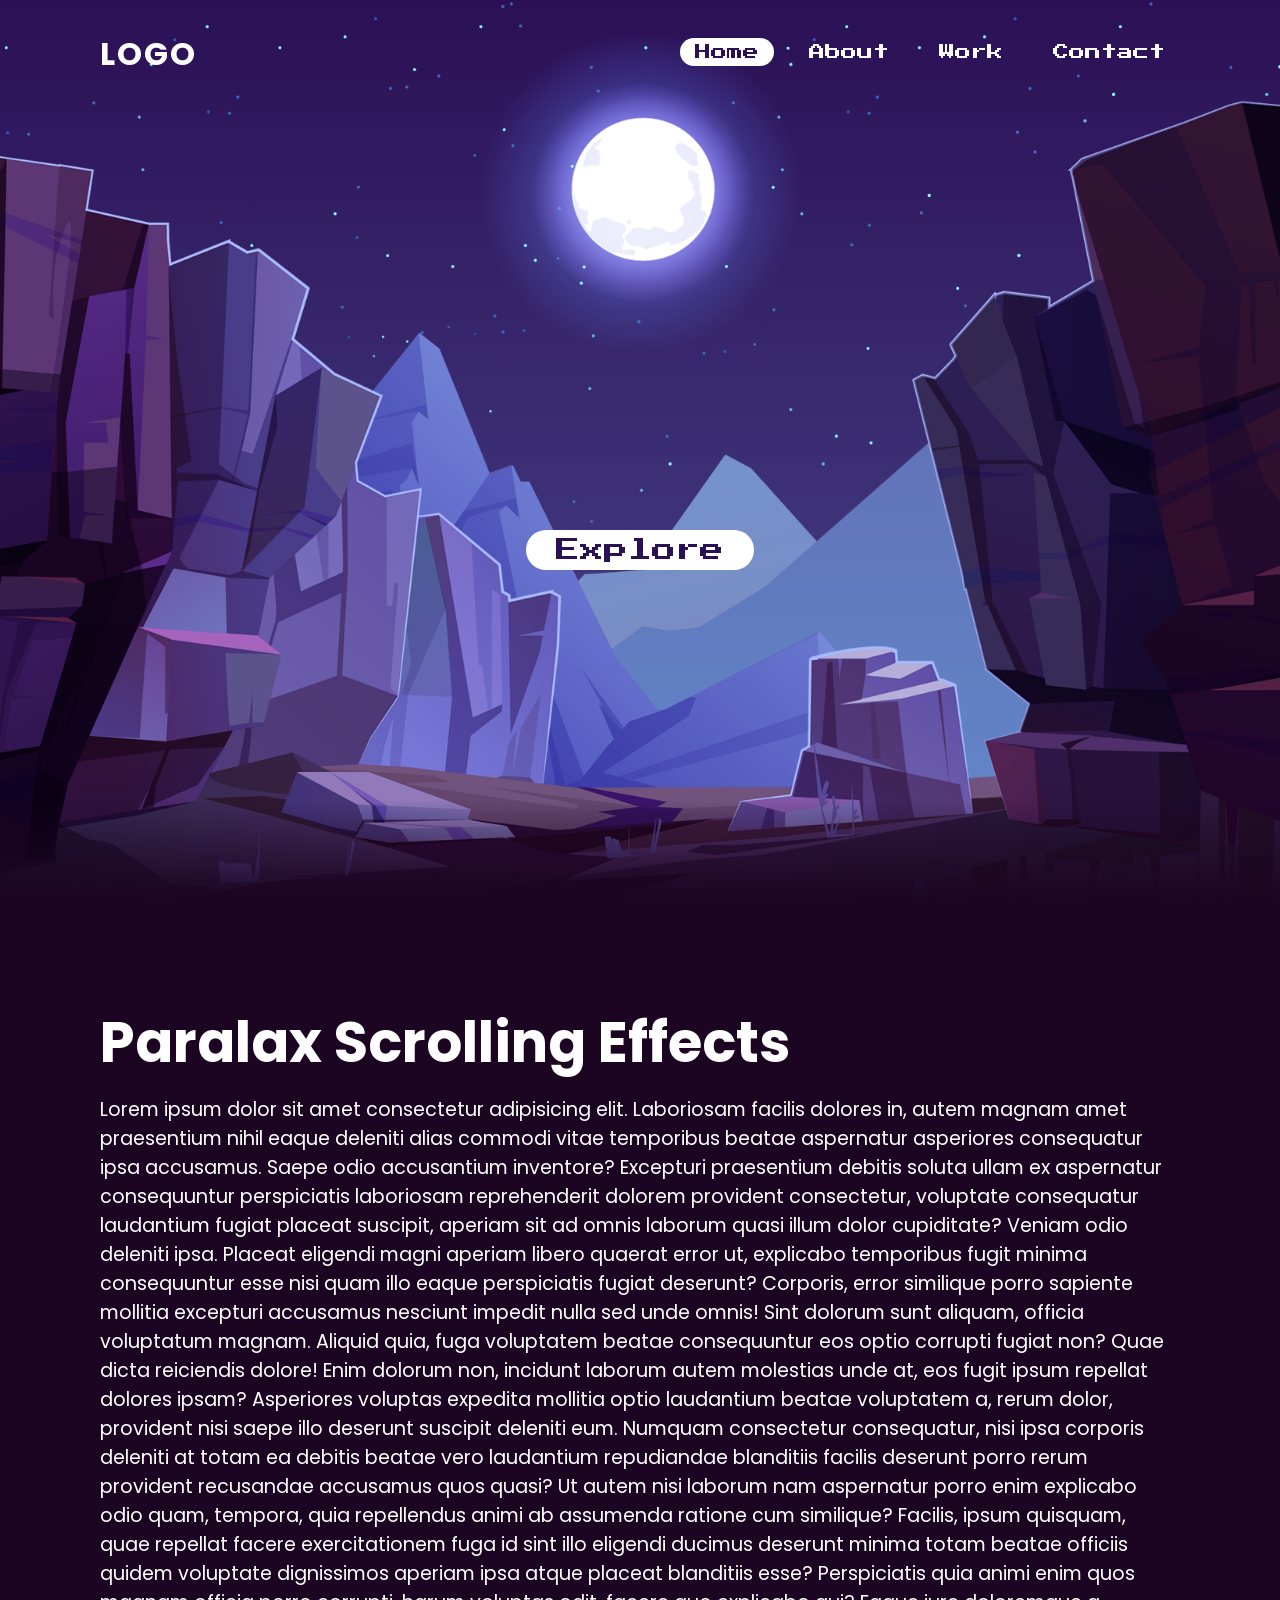
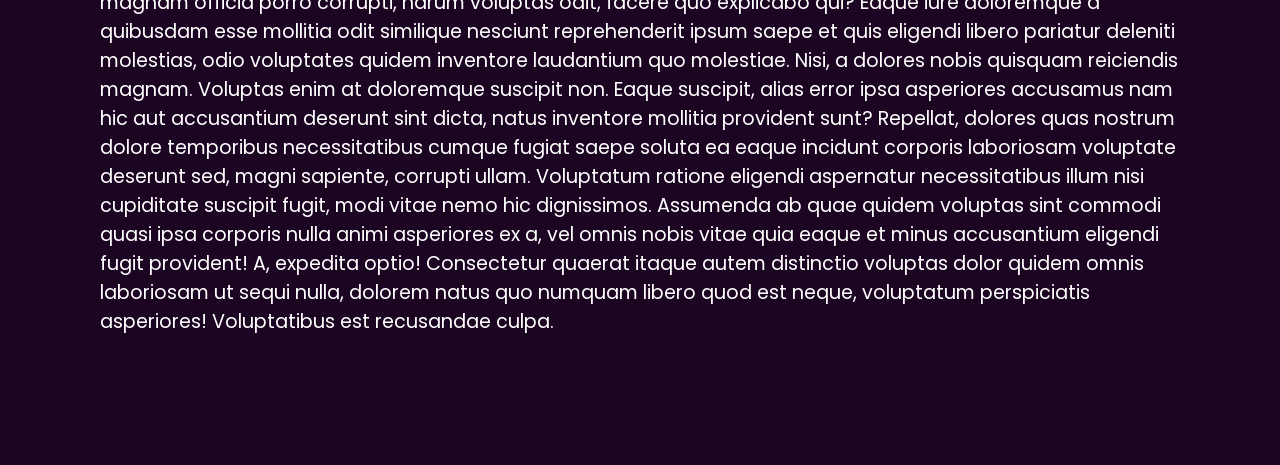
<file: index.html>
<!DOCTYPE html>
<html lang="pt_BR">

<head>
    <meta charset="UTF-8">
    <meta name="viewport" content="width=device-width, initial-scale=1.0">
    <title>Scroll Paralax</title>
    <link rel="preconnect" href="https://fonts.googleapis.com">
    <link rel="preconnect" href="https://fonts.gstatic.com" crossorigin>
    <link
        href="https://fonts.googleapis.com/css2?family=Poppins:ital,wght@0,100;0,200;0,300;0,400;0,500;0,600;0,700;0,800;0,900;1,100;1,200;1,300;1,400;1,500;1,600;1,700;1,800;1,900&family=Press+Start+2P&display=swap"
        rel="stylesheet">
    <link rel="stylesheet" href="style.css">
</head>

<body>
    <header>
        <a href="#" class="logo">Logo</a>
        <ul>
            <li><a href="#" class="active">Home</a></li>
            <li><a href="#">About</a></li>
            <li><a href="#">Work</a></li>
            <li><a href="#">Contact</a></li>
        </ul>
    </header>
    <section>
        <img src="/assets/stars.png" alt="stars" id="stars">
        <img src="/assets/moon.png" alt="moon" id="moon">
        <img src="/assets/mountains_behind.png" id="mountains_behind">
        <img src="/assets/mountains_front.png" alt="mountains_front" id="mountains_front">
        <img src="/assets/image 19.png" alt="" id="jake">
        <!-- <h2 id="text">Moon Light</h2> -->
        <a href="#sec" id="btn">Explore</a>
    </section>
    <div class="sec" id="sec">
        <h2>Paralax Scrolling Effects</h2>
        <p>Lorem ipsum dolor sit amet consectetur adipisicing elit. Laboriosam facilis dolores in, autem magnam amet
            praesentium nihil eaque deleniti alias commodi vitae temporibus beatae aspernatur asperiores consequatur
            ipsa accusamus. Saepe odio accusantium inventore? Excepturi praesentium debitis soluta ullam ex aspernatur
            consequuntur perspiciatis laboriosam reprehenderit dolorem provident consectetur, voluptate consequatur
            laudantium fugiat placeat suscipit, aperiam sit ad omnis laborum quasi illum dolor cupiditate? Veniam odio
            deleniti ipsa. Placeat eligendi magni aperiam libero quaerat error ut, explicabo temporibus fugit minima
            consequuntur esse nisi quam illo eaque perspiciatis fugiat deserunt? Corporis, error similique porro
            sapiente mollitia excepturi accusamus nesciunt impedit nulla sed unde omnis! Sint dolorum sunt aliquam,
            officia voluptatum magnam. Aliquid quia, fuga voluptatem beatae consequuntur eos optio corrupti fugiat non?
            Quae dicta reiciendis dolore! Enim dolorum non, incidunt laborum autem molestias unde at, eos fugit ipsum
            repellat dolores ipsam? Asperiores voluptas expedita mollitia optio laudantium beatae voluptatem a, rerum
            dolor, provident nisi saepe illo deserunt suscipit deleniti eum. Numquam consectetur consequatur, nisi ipsa
            corporis deleniti at totam ea debitis beatae vero laudantium repudiandae blanditiis facilis deserunt porro
            rerum provident recusandae accusamus quos quasi? Ut autem nisi laborum nam aspernatur porro enim explicabo
            odio quam, tempora, quia repellendus animi ab assumenda ratione cum similique? Facilis, ipsum quisquam, quae
            repellat facere exercitationem fuga id sint illo eligendi ducimus deserunt minima totam beatae officiis
            quidem voluptate dignissimos aperiam ipsa atque placeat blanditiis esse? Perspiciatis quia animi enim quos
            magnam officia porro corrupti, harum voluptas odit, facere quo explicabo qui? Eaque iure doloremque a
            quibusdam esse mollitia odit similique nesciunt reprehenderit ipsum saepe et quis eligendi libero pariatur
            deleniti molestias, odio voluptates quidem inventore laudantium quo molestiae. Nisi, a dolores nobis
            quisquam reiciendis magnam. Voluptas enim at doloremque suscipit non. Eaque suscipit, alias error ipsa
            asperiores accusamus nam hic aut accusantium deserunt sint dicta, natus inventore mollitia provident sunt?
            Repellat, dolores quas nostrum dolore temporibus necessitatibus cumque fugiat saepe soluta ea eaque incidunt
            corporis laboriosam voluptate deserunt sed, magni sapiente, corrupti ullam. Voluptatum ratione eligendi
            aspernatur necessitatibus illum nisi cupiditate suscipit fugit, modi vitae nemo hic dignissimos. Assumenda
            ab quae quidem voluptas sint commodi quasi ipsa corporis nulla animi asperiores ex a, vel omnis nobis vitae
            quia eaque et minus accusantium eligendi fugit provident! A, expedita optio! Consectetur quaerat itaque
            autem distinctio voluptas dolor quidem omnis laboriosam ut sequi nulla, dolorem natus quo numquam libero
            quod est neque, voluptatum perspiciatis asperiores! Voluptatibus est recusandae culpa.<br><br></p>
    </div>

    <script>
        let stars = document.getElementById("stars")
        let moon = document.getElementById("moon")
        let mountains_behind = document.getElementById("mountains_behind")
        let mountains_front = document.getElementById("mountains_front")
        let btn = document.getElementById("btn")
        let jake = document.getElementById("jake")
        let sec = document.getElementById("sec")
        let header = document.getElementById("header")

        window.addEventListener("scroll", () => {
            let value = window.scrollY;
            stars.style.left = value * 0.25 + 'px';
            moon.style.top = value * 1.05 + 'px';
            mountains_behind.style.top = value * 0.5 + 'px';
            mountains_front.style.top = value * 0 + 'px';
            // jake.style.marginRight = value * 4 + 'px';
            // jake.style.marginTop = value * 1.5 + 'px';
            jake.style.marginTop = value * (-0.8) + 'px';
            jake.style.left = value * 4 + 'px';

            btn.style.marginTop = value * 1.5 + 'px';
            header.style.top = value * 0.5 + 'px'

        })
    </script>
</body>

</html>
</file>
<file: style.css>
* {
  margin: 0;
  padding: 0;
  box-sizing: border-box;
  font-family: "Poppins", sans-serif;
  scroll-behavior: smooth;
}

body {
  background: linear-gradient(#2b1055, #7597de);
  min-height: 100vh;
  overflow-x: hidden;
}

header {
  position: absolute;
  top: 0;
  left: 0;
  width: 100%;
  padding: 30px 100px;
  display: flex;
  justify-content: space-between;
  font-family: "Press Start 2P", cursive;

  align-items: center;
  z-index: 100;
}

header .logo {
  color: #fff;
  font-weight: 700;
  text-decoration: none;
  font-size: 2em;
  text-transform: uppercase;
  letter-spacing: 2px;
}

header ul {
  display: flex;
  justify-content: center;
  align-items: center;
}

header ul li {
  list-style: none;
  margin-left: 20px;
}

header ul li a {
  text-decoration: none;
  padding: 6px 15px;
  color: #FFF;
  border-radius: 20px;
  font-family: "Press Start 2P", cursive;

}

header ul li a:hover,
header ul li a.active {
  background: #FFF;
  color: #2b1055;
}

section {
  position: relative;
  width: 100%;
  height: 100vh;
  padding: 100px;
  display: flex;
  justify-content: center;
  align-items: center;
  overflow: hidden;
}

section::before{
  content: "";
  position: absolute;
  bottom: 0;
  width: 100%;
  height: 100px;
  background: linear-gradient(to top, #1c0522,transparent);
  z-index: 1000;
}

section img {
  position: absolute;
  top: 0;
  left: 0;
  width: 100%;
  height: 100%;
  pointer-events: none;
  object-fit: cover;
}

section img#moon {
  mix-blend-mode: screen;
}

section img#mountains_front {
  z-index: 10;
}

#text {
  position: absolute;
  color: #FFF;
  right: -360px;
  white-space: nowrap;
  font-size: 7.5vw;
  z-index: 9;
}

section img#jake {
  position: absolute;
  /* color: #FFF; */
  /* right: -360px; */
  left: 1100px;
  top: 400px;
  white-space: nowrap;
  font-size: 7.5vw;
  z-index: 9;
  /* height: 100%; */
  width: 100px;
  height: 80px;
  /* object-fit: scale-down; */
  
}

#btn{
  text-decoration: none;
  display: flex;
  padding: 8px 30px;
  border-radius: 40px;
  background: #FFF;
  color: #2a1055;
  font-size: 1.5em;
  transform: translateY(100px);
  font-family: "Press Start 2P", cursive;

  z-index: 9;
}

.sec {
  position: relative;
  padding: 100px;
  background: #1c0522;
}

.sec h2{
  font-size: 3.5rem;
  margin-bottom: 10px;
  color: #fff;
}

.sec p{
  font-size: 1.2em;
  color: #FFF;
  
}
</file>
